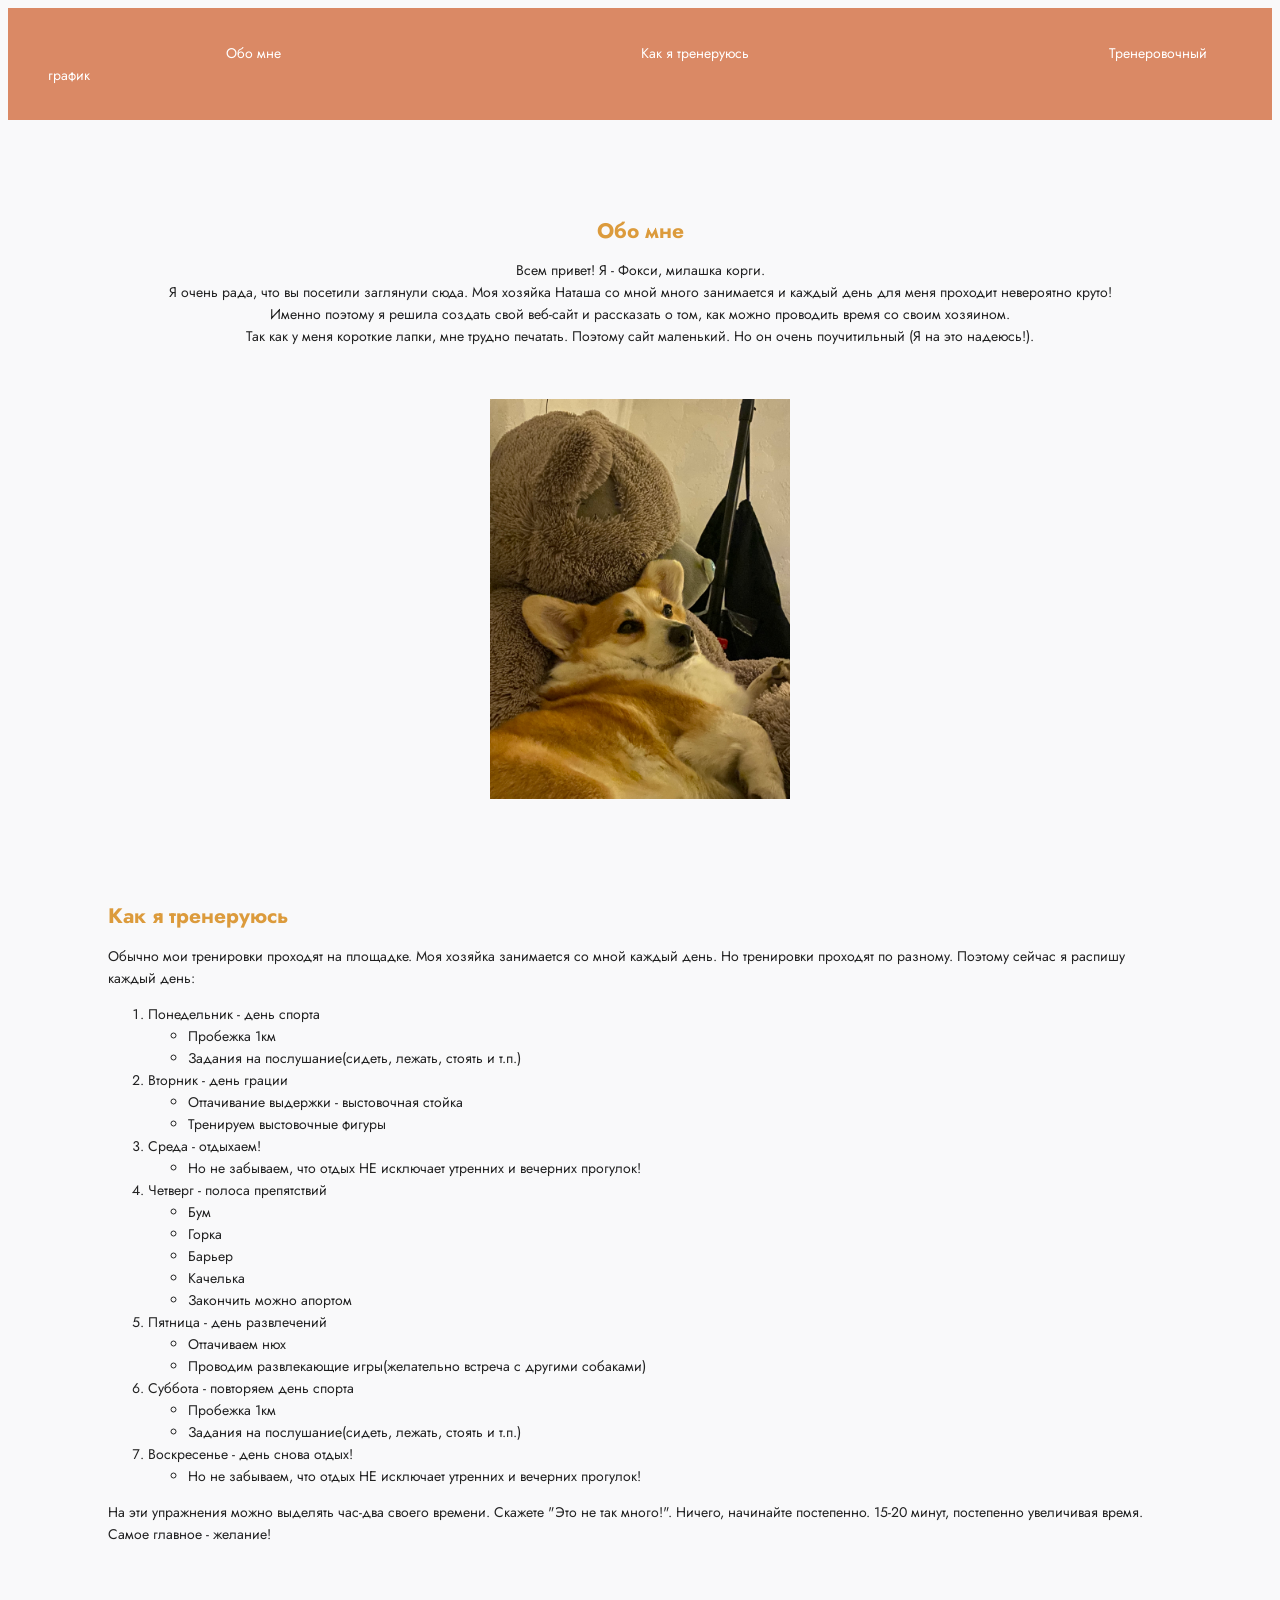
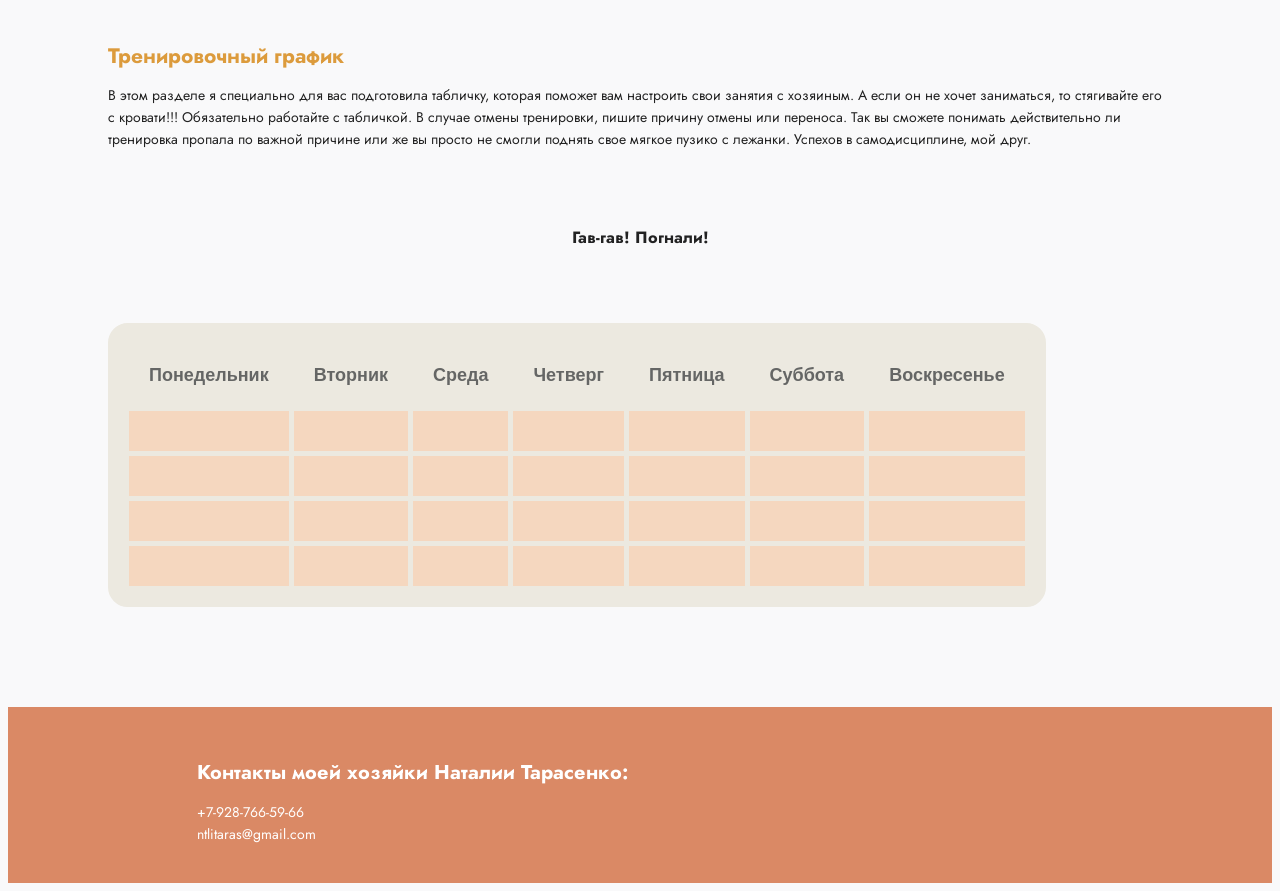
<file: laba1/index.html>
<!DOCTYPE html>
<html lang="ru">
    <head>
        <meta charset="utf-8">
        <title>Собачий тренер</title>
        <link rel="stylesheet" href="pril.css">
        <link rel="preconnect" href="https://fonts.googleapis.com"> 
        <link rel="preconnect" href="https://fonts.gstatic.com" crossorigin> 
        <link href="https://fonts.googleapis.com/css2?family=Jost&display=swap" rel="stylesheet">

    </head>
    <body>
        <header>
            <div class="first">
                <nav>
                    <ul>
                        <li class="mai"><a href="#about">Обо мне</a></li>
                        <li class="mai"><a href="#fitnes">Как я тренеруюсь</a></li>
                        <li class="mai"><a href="#time">Тренеровочный график</a></li>
                    </ul>
                </nav>
            </div>
        </header>

        <main>
            <section id="about" class="one">
                <h2>Обо мне</h2>

                <p>
                    Всем привет! Я - Фокси, милашка корги.<br> Я очень рада, что вы посетили
                    заглянули сюда. Моя хозяйка Наташа со мной много занимается
                    и каждый день для меня проходит невероятно круто!<br> Именно поэтому я решила создать свой веб-сайт
                    и рассказать о том, как можно проводить время со своим хозяином. <br>Так
                    как у меня короткие лапки, мне трудно печатать. Поэтому сайт маленький. Но
                    он очень поучитильный (Я на это надеюсь!).


                </p>
                <img src="IMG_3450.jpg" width="300" alt="Моя собака - Фокси.">
            </section>

            <section id="fitnes" class="two">
                <h2>Как я тренеруюсь</h2>

                <p>
                    Обычно мои тренировки проходят на площадке.
                    Моя хозяйка занимается со мной каждый день. Но тренировки проходят 
                    по разному. Поэтому сейчас я распишу каждый день:
                </p>
                <ol>
                    <li>Понедельник - день спорта
                      <ul>
                        <li>Пробежка 1км</li>
                        <li>Задания на послушание(сидеть, лежать, стоять и т.п.)</li>
                      </ul>
          
                    </li>
                    <li>Вторник - день грации
                        <ul>
                            <li>Оттачивание выдержки - выстовочная стойка</li>
                            <li>Тренируем выстовочные фигуры</li>
                          </ul>
                    </li>
                    <li>Среда - отдыхаем!
                        <ul>
                            <li>Но не забываем, что отдых НЕ исключает утренних и вечерних прогулок!</li>
                          </ul>
                    </li>

                    <li>Четверг - полоса препятствий
                        <ul>
                            <li>Бум</li>
                            <li>Горка</li>
                            <li>Барьер</li>
                            <li>Качелька</li>
                            <li>Закончить можно апортом</li>
                          </ul>
                    </li>
                    <li>Пятница - день развлечений
                        <ul>
                            <li>Оттачиваем нюх</li>
                            <li>Проводим развлекающие игры(желательно встреча с другими собаками)</li>
                          </ul>
                    </li>
                    <li>Суббота - повторяем день спорта
                        <ul>
                            <li>Пробежка 1км</li>
                            <li>Задания на послушание(сидеть, лежать, стоять и т.п.)</li>
                          </ul>
                    </li>
                    <li> Воскресенье - день снова отдых!
                        <ul>
                            <li>Но не забываем, что отдых НЕ исключает утренних и вечерних прогулок!</li>
                          </ul>
                    </li>
                  </ol>

                <p>На эти упражнения можно выделять час-два своего времени. Скажете "Это не так много!". Ничего, начинайте постепенно. 15-20 минут, 
                    постепенно увеличивая время. Самое главное - желание!
                </p>  
            </section>

            <section id="time" class="two">
                <h2>Тренировочный график</h2>
                <p>В этом разделе я специально для вас подготовила табличку, которая поможет
                    вам настроить свои занятия с хозяиным. А если он не хочет заниматься, то стягивайте
                    его с кровати!!! 
                    Обязательно работайте с табличкой. В случае отмены тренировки, пишите причину
                    отмены или переноса. Так вы сможете понимать действительно ли тренировка пропала
                    по важной причине или же вы просто не смогли поднять
                    свое мягкое пузико с лежанки. Успехов в самодисциплине, мой друг. 
                </p>
                <h3>Гав-гав! Погнали!</h3>
                <table>
                    <tr>
                      <th>Понедельник</th>
                      <th>Вторник</th>
                      <th>Среда</th>
                      <th>Четверг</th>
                      <th>Пятница</th>
                      <th>Суббота</th>
                      <th>Воскресенье</th>
                      </tr>
                     <tr>
                      <td></td>
                      <td></td>
                      <td></td>
                      <td></td>
                      <td></td>
                      <td></td>
                      <td></td>
                     </tr>
                    <tr>
                        <td></td>
                        <td></td>
                        <td></td>
                        <td></td>
                        <td></td>
                        <td></td>
                        <td></td>
                    </tr>
                    <tr>
                        <td></td>
                        <td></td>
                        <td></td>
                        <td></td>
                        <td></td>
                        <td></td>
                        <td></td>
                    </tr>
                    <tr>
                        <td></td>
                        <td></td>
                        <td></td>
                        <td></td>
                        <td></td>
                        <td></td>
                        <td></td>
                    </tr>
                    </table>
            </section>
        </main>
        <footer>
            <h1>Контакты моей хозяйки Наталии Тарасенко:</h1>
                +7-928-766-59-66<br>
                ntlitaras@gmail.com


            
        </footer>
    </body>
</html>
</file>
<file: laba1/pril.css>
body {
    font-size: 14px;
    line-height: 22px;
    color: #222222;
    background-color:#F9F9FA;
    font-family: 'Jost', sans-serif;
  }


   
  h1 {
    font-size: 20px;
    line-height: normal;
  }
 h2 {
    color: #DC9B3C;
  }
  nav {
    color: #888888;
    
  }
  
  aside {
    margin: 10px 0;
  
    color: #c4c4c4;
  }
  header {
    background-color: #DA8965;
    color: wheat;
    padding: 20px 0;
    
  }  

aside {
  margin: 20px 0;

  color: #c4c4c4;
}

.mai {
    display: inline;
    padding: 178px;
}

a {
    color: white;
    text-decoration: none;
     
}
.one {
    text-align: center;
    margin: 100px;
}
.two {
    margin: 100px;
    
}

table {
    font-family: "Lucida Sans Unicode", "Lucida Grande", Sans-Serif;
    text-align: left;
    border-collapse: separate;
    border-spacing: 5px;
    background: #ECE9E0;
    color: #656665;
    border: 16px solid #ECE9E0;
    border-radius: 20px;
    margin-top:2cm;
    }
    th {
    font-size: 18px;
    padding: 20px;
    }
    td {
    background: #F5D7BF;
    padding: 20px;
    }

footer {
    background-color: #DA8965;
    color: white;
    padding: 1cm 5cm;
}
img{
    margin-top:1cm;
}
h3 {
    text-align: center;
    margin-top:2cm;
}
</file>
